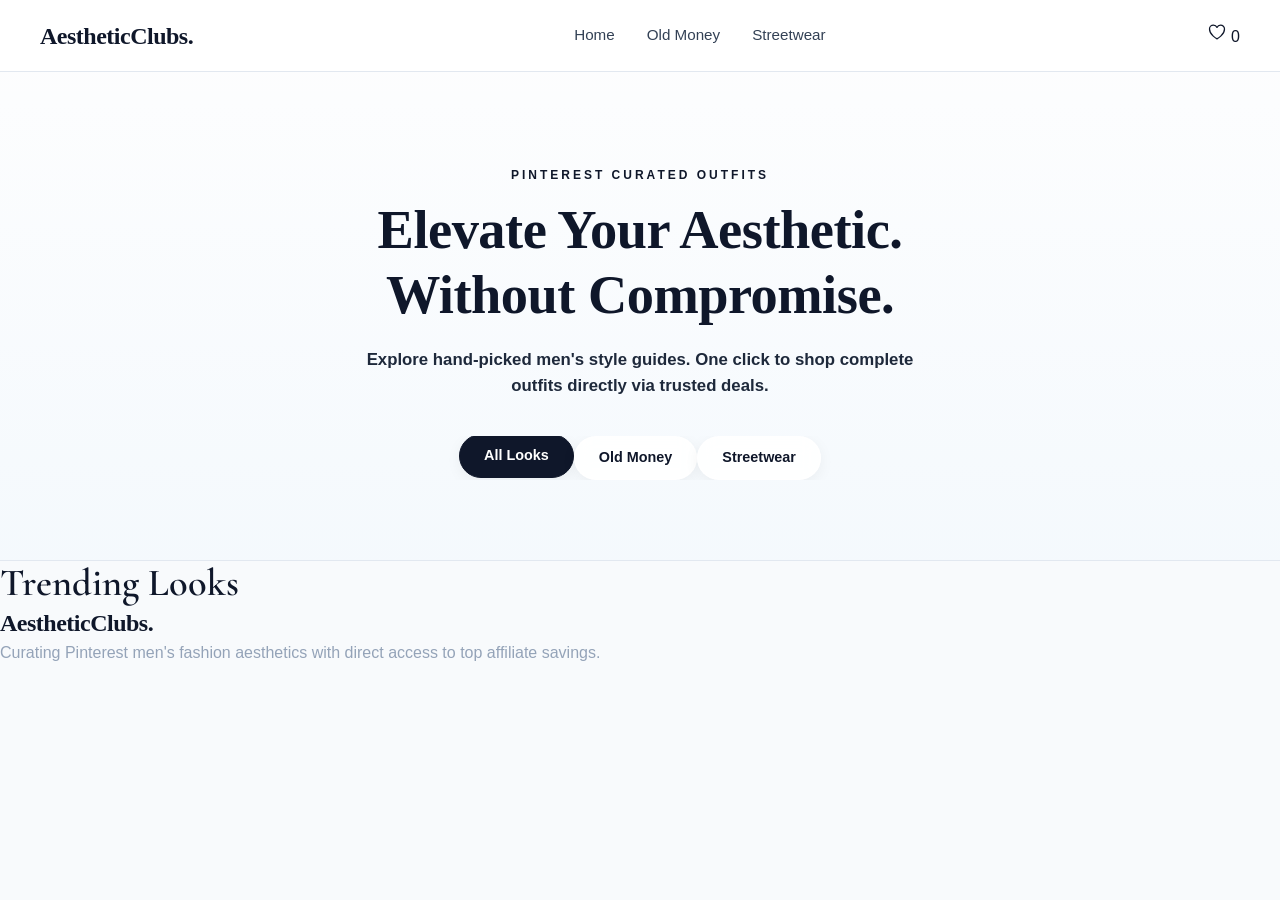
<file: index.html>
<!DOCTYPE html>
<html lang="en">
<head>
    <meta charset="UTF-8">
    <meta name="viewport" content="width=device-width, initial-scale=1.0">
    <title>AestheticClubs | Curated Men's Fashion & Shop This Look Outfits</title>
    <meta name="description" content="Discover curated men's fashion aesthetics. Shop complete outfits directly from Pinterest with EarnKaro deals.">
    
    <!-- Google Fonts -->
    <link rel="preconnect" href="https://fonts.googleapis.com">
    <link rel="preconnect" href="https://fonts.gstatic.com" crossorigin>
    <link href="https://fonts.googleapis.com/css2?family=Cormorant+Garamond:wght@500;600;700&family=Plus+Jakarta+Sans:wght@400;500;600;700&display=swap" rel="stylesheet">
    
    <!-- Stylesheets -->
    <link rel="stylesheet" href="assets/css/variables.css">
    <link rel="stylesheet" href="assets/css/reset.css">
    <link rel="stylesheet" href="assets/css/typography.css">
    <link rel="stylesheet" href="assets/css/layout.css">
    <link rel="stylesheet" href="assets/css/components.css">
</head>
<body>

    <!-- Header / Navigation Bar -->
    <header class="site-header">
        <div class="nav-container">
            <a href="index.html" class="brand-logo">AestheticClubs<span>.</span></a>
            
            <nav class="desktop-nav">
                <a href="index.html" class="nav-link active">Home</a>
                <a href="category.html?aesthetic=old-money" class="nav-link">Old Money</a>
                <a href="category.html?aesthetic=streetwear" class="nav-link">Streetwear</a>
            </nav>

            <div class="nav-actions">
                <a href="wishlist.html" class="icon-btn wishlist-btn" aria-label="Saved looks">
                    <svg width="20" height="20" fill="none" stroke="currentColor" stroke-width="1.5" viewBox="0 0 24 24"><path stroke-linecap="round" stroke-linejoin="round" d="M21 8.25c0-2.485-2.099-4.5-4.688-4.5-1.935 0-3.597 1.126-4.312 2.733-.715-1.607-2.377-2.733-4.313-2.733C5.1 3.75 3 5.765 3 8.25c0 7.22 9 12 9 12s9-4.78 9-12z"/></svg>
                    <span class="wishlist-badge" id="wishlistCount">0</span>
                </a>
            </div>
        </div>
    </header>

    <!-- Hero Section -->
    <section class="hero-section">
        <div class="hero-content">
            <span class="hero-subtitle">Pinterest Curated Outfits</span>
            <h1 class="hero-title">Elevate Your Aesthetic. <br>Without Compromise.</h1>
            <p class="hero-description">Explore hand-picked men's style guides. One click to shop complete outfits directly via trusted deals.</p>
            <div class="aesthetic-pills-bar" id="aestheticPills">
                <a href="index.html" class="pill active">All Looks</a>
                <a href="category.html?aesthetic=old-money" class="pill">Old Money</a>
                <a href="category.html?aesthetic=streetwear" class="pill">Streetwear</a>
            </div>
        </div>
    </section>

    <!-- Main Content Container / Outfit Grid -->
    <main class="main-content">
        <div class="container">
            <div class="section-header">
                <h2>Trending Looks</h2>
            </div>

            <!-- Dynamic Grid for Looks -->
            <div class="looks-grid" id="looksGrid">
                <!-- Dynamically loaded via router.js -->
            </div>
        </div>
    </main>

    <!-- Footer -->
    <footer class="site-footer">
        <div class="container footer-container">
            <div class="footer-brand">
                <span class="brand-logo">AestheticClubs<span>.</span></span>
                <p>Curating Pinterest men's fashion aesthetics with direct access to top affiliate savings.</p>
            </div>
        </div>
    </footer>

    <script type="module" src="assets/js/router.js"></script>
</body>
</html>
</file>
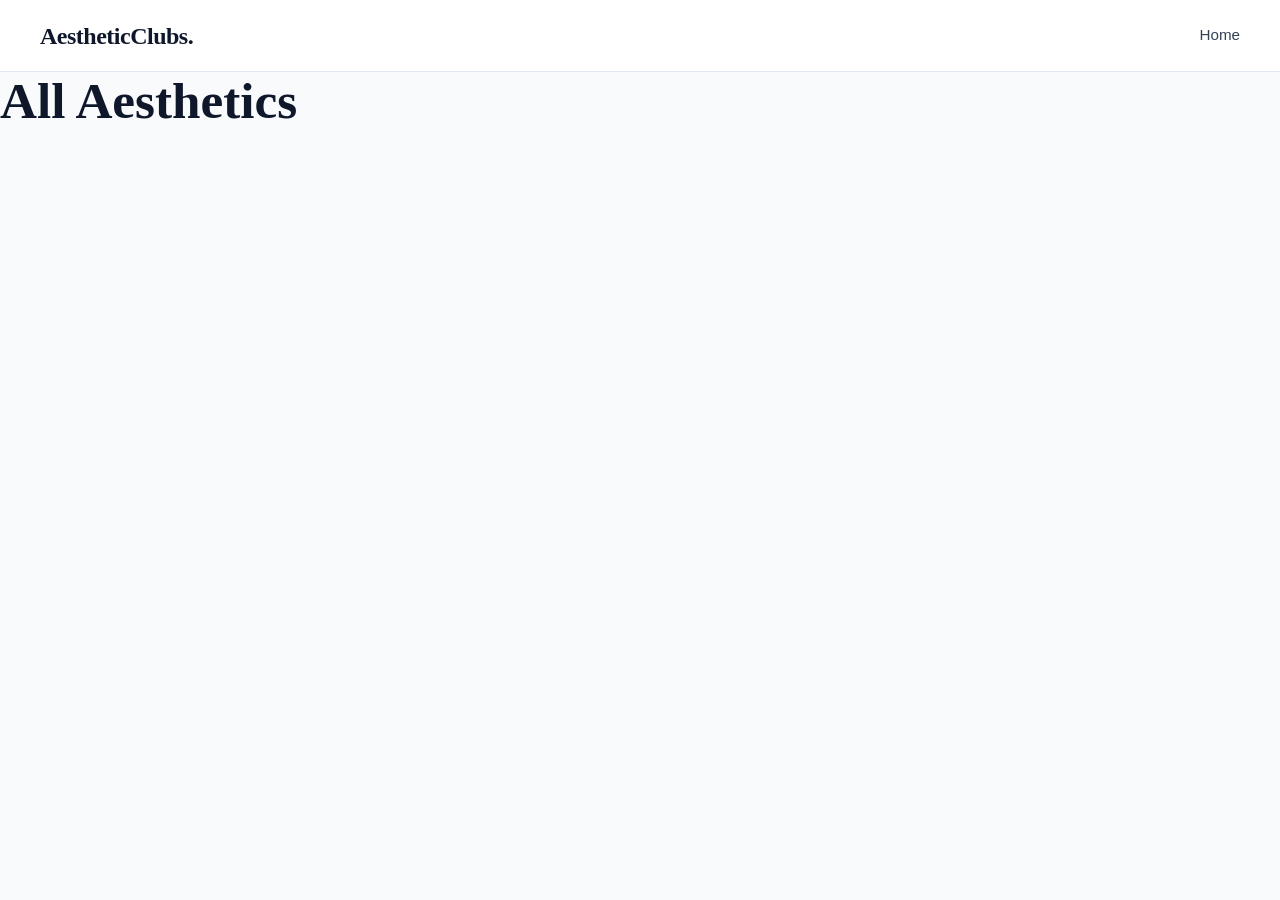
<file: category.html>
<!DOCTYPE html>
<html lang="en">
<head>
    <meta charset="UTF-8">
    <meta name="viewport" content="width=device-width, initial-scale=1.0">
    <title>Aesthetic Categories | AestheticClubs</title>
    <link rel="stylesheet" href="assets/css/variables.css">
    <link rel="stylesheet" href="assets/css/reset.css">
    <link rel="stylesheet" href="assets/css/typography.css">
    <link rel="stylesheet" href="assets/css/layout.css">
    <link rel="stylesheet" href="assets/css/components.css">
</head>
<body>
    <header class="site-header">
        <div class="nav-container">
            <a href="index.html" class="brand-logo">AestheticClubs<span>.</span></a>
            <nav class="desktop-nav">
                <a href="index.html" class="nav-link">Home</a>
            </nav>
        </div>
    </header>

    <main class="main-content">
        <div class="container">
            <h1 id="categoryTitle" style="margin-bottom: 20px;">All Aesthetics</h1>
            <div class="looks-grid" id="categoryGrid">
                <!-- Dynamic Content Loaded via router.js -->
            </div>
        </div>
    </main>

    <script type="module" src="assets/js/router.js"></script>
</body>
</html>
</file>
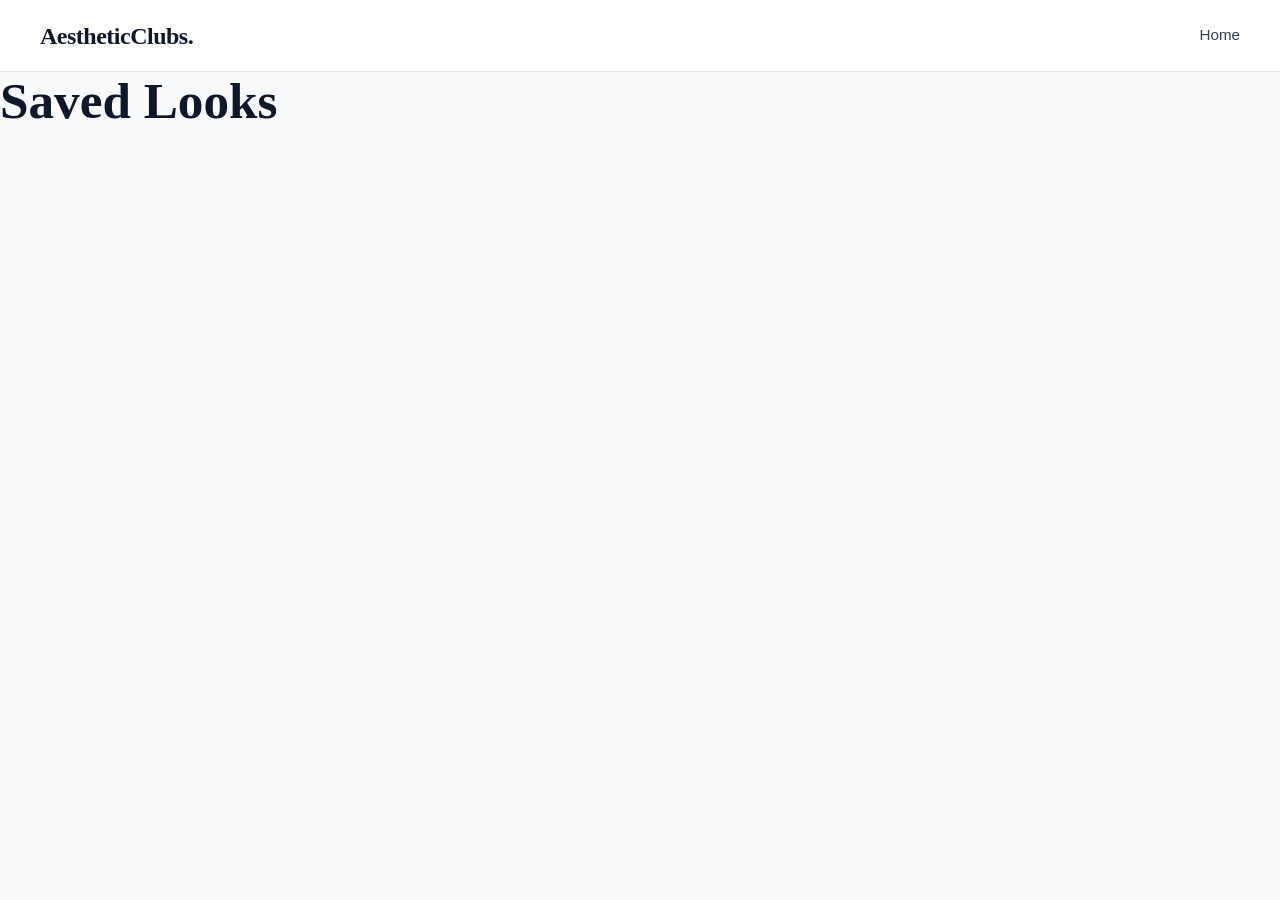
<file: wishlist.html>
<!DOCTYPE html>
<html lang="en">
<head>
    <meta charset="UTF-8">
    <meta name="viewport" content="width=device-width, initial-scale=1.0">
    <title>Saved Looks | AestheticClubs</title>
    <link rel="stylesheet" href="assets/css/variables.css">
    <link rel="stylesheet" href="assets/css/reset.css">
    <link rel="stylesheet" href="assets/css/typography.css">
    <link rel="stylesheet" href="assets/css/layout.css">
    <link rel="stylesheet" href="assets/css/components.css">
</head>
<body>
    <header class="site-header">
        <div class="nav-container">
            <a href="index.html" class="brand-logo">AestheticClubs<span>.</span></a>
            <nav class="desktop-nav">
                <a href="index.html" class="nav-link">Home</a>
            </nav>
        </div>
    </header>

    <main class="main-content">
        <div class="container">
            <h1 style="margin-bottom: 20px;">Saved Looks</h1>
            <div class="looks-grid" id="wishlistGrid">
                <!-- Dynamic Content Loaded via router.js -->
            </div>
        </div>
    </main>

    <script type="module" src="assets/js/router.js"></script>
</body>
</html>
</file>
<file: assets/css/variables.css>
:root {
    /* High-End Studio Palette */
    --bg-main: #ffffff;
    --bg-surface: #f9f9fb;
    --bg-card: #f3f4f6;
    
    /* Typography Colors */
    --text-primary: #0f172a;
    --text-secondary: #475569;
    --text-muted: #94a3b8;
    
    /* Accents & Borders */
    --accent-black: #0f172a;
    --border-light: #e2e8f0;
    --border-hover: #0f172a;
    
    /* Typography */
    --font-serif: 'Playfair Display', 'Cormorant Garamond', Georgia, serif;
    --font-sans: -apple-system, BlinkMacSystemFont, 'Inter', 'Segoe UI', sans-serif;

    /* Spacing & Layout */
    --radius-card: 8px;
    --radius-pill: 999px;
    --transition: all 0.25s cubic-bezier(0.4, 0, 0.2, 1);
}
</file>
<file: assets/css/typography.css>
h1, h2, h3, h4 {
  font-family: var(--font-serif);
  font-weight: 600;
  line-height: 1.15;
  color: var(--text-main);
}

h1 { font-size: clamp(2.2rem, 4vw, 3.5rem); }
h2 { font-size: clamp(1.8rem, 3vw, 2.5rem); }
h3 { font-size: clamp(1.2rem, 2vw, 1.6rem); }

p {
  font-family: var(--font-sans);
  color: var(--text-muted);
}
</file>
<file: assets/css/layout.css>
.container {
  width: 100%;
  max-width: 1280px;
  margin: 0 auto;
  padding: 0 var(--space-md);
}

.site-header {
  position: sticky;
  top: 0;
  z-index: 100;
  background: rgba(255, 255, 255, 0.9);
  backdrop-filter: blur(10px);
  border-bottom: 1px solid var(--border-color);
  height: 72px;
  display: flex;
  align-items: center;
}

.nav-container {
  width: 100%;
  max-width: 1280px;
  margin: 0 auto;
  padding: 0 var(--space-md);
  display: flex;
  align-items: center;
  justify-content: space-between;
}

.brand-logo {
  font-family: var(--font-serif);
  font-size: 1.6rem;
  font-weight: 700;
}

.brand-logo span {
  color: var(--accent-gold);
}

.desktop-nav {
  display: flex;
  gap: var(--space-xl);
}

.nav-link {
  font-weight: 500;
  color: var(--text-muted);
}

.nav-link:hover, .nav-link.active {
  color: var(--text-main);
}

.hero-section {
  padding: var(--space-xxl) 0 var(--space-xl);
  text-align: center;
  background-color: var(--bg-secondary);
}

.aesthetic-pills-bar {
  display: flex;
  gap: var(--space-xs);
  overflow-x: auto;
  justify-content: center;
  padding: var(--space-sm) 0;
}

.pill {
  padding: 8px 18px;
  border-radius: var(--radius-pill);
  background: var(--bg-primary);
  border: 1px solid var(--border-color);
  font-size: 0.875rem;
}

.pill.active, .pill:hover {
  background: var(--text-main);
  color: var(--text-inverse);
}

.looks-grid {
  display: grid;
  grid-template-columns: repeat(auto-fill, minmax(280px, 1fr));
  gap: var(--space-xl);
  padding: var(--space-xl) 0;
}

.site-footer {
  background: var(--bg-dark);
  color: var(--text-inverse);
  padding: var(--space-xxl) 0;
  margin-top: var(--space-xxl);
}
</file>
<file: assets/css/components.css>
/* --- Global Base --- */
body {
    background-color: #f8fafc !important;
    color: #0f172a !important;
    font-family: -apple-system, BlinkMacSystemFont, 'Inter', 'Segoe UI', sans-serif;
    margin: 0;
    padding: 0;
}

/* --- Navigation Header --- */
.site-header {
    background: rgba(255, 255, 255, 0.95) !important;
    backdrop-filter: blur(12px);
    border-bottom: 1px solid #e2e8f0;
    position: sticky;
    top: 0;
    z-index: 1000;
    padding: 16px 40px;
    display: flex !important;
    justify-content: space-between !important;
    align-items: center !important;
}

.brand-logo {
    font-family: 'Playfair Display', Georgia, serif;
    font-size: 1.5rem;
    font-weight: 700;
    color: #0f172a !important;
    text-decoration: none;
    letter-spacing: -0.5px;
}

/* Nav Link Spacing */
nav, .nav-links {
    display: flex !important;
    align-items: center !important;
    gap: 32px !important;
}

nav a, .nav-links a {
    color: #334155 !important;
    text-decoration: none !important;
    font-weight: 500;
    font-size: 0.95rem;
    transition: color 0.2s ease;
}

nav a:hover, .nav-links a:hover {
    color: #0f172a !important;
}

/* --- Coastal Beach Hero Section (No Individual Text Boxes) --- */
.hero-section {
    padding: 90px 20px 80px;
    text-align: center;
    position: relative;
    
    /* High-Res Coastal Beach Background with soft light overlay */
    background: 
        linear-gradient(180deg, rgba(255, 255, 255, 0.65) 0%, rgba(240, 248, 255, 0.45) 100%),
        url('https://images.unsplash.com/photo-1507525428034-b723cf961d3e?auto=format&fit=crop&w=1800&q=80') center/cover no-repeat fixed;
    border-bottom: 1px solid #e2e8f0;
}

/* Clean Floating Typography - Zero Dabbe */
.hero-subtitle {
    display: inline-block;
    text-transform: uppercase;
    letter-spacing: 3px;
    font-size: 0.75rem;
    color: #0f172a !important;
    font-weight: 700;
    margin-bottom: 14px;
    background: transparent !important;
    padding: 0 !important;
    border-radius: 0 !important;
    box-shadow: none !important;
    backdrop-filter: none !important;
}

.hero-title {
    font-family: 'Playfair Display', Georgia, serif;
    font-size: 3.4rem;
    font-weight: 700;
    line-height: 1.2;
    color: #0f172a !important;
    max-width: 820px;
    margin: 0 auto 18px;
    letter-spacing: -0.5px;
}

.hero-description {
    color: #1e293b !important;
    font-size: 1.05rem;
    font-weight: 600;
    max-width: 600px;
    margin: 0 auto 36px;
    line-height: 1.6;
    background: transparent !important;
    padding: 0 !important;
    border-radius: 0 !important;
    box-shadow: none !important;
    backdrop-filter: none !important;
}

/* --- Clean Filter Pills --- */
.filter-container {
    display: flex;
    justify-content: center;
    gap: 12px;
}

.pill {
    background: rgba(255, 255, 255, 0.9) !important;
    color: #0f172a !important;
    border: 1px solid rgba(255, 255, 255, 0.8) !important;
    padding: 10px 24px;
    border-radius: 999px;
    font-size: 0.9rem;
    font-weight: 600;
    cursor: pointer;
    text-decoration: none;
    box-shadow: 0 4px 15px rgba(0, 0, 0, 0.05);
    backdrop-filter: blur(8px);
    transition: all 0.25s ease;
}

.pill.active, .pill:hover {
    background: #0f172a !important;
    color: #ffffff !important;
    border-color: #0f172a !important;
    transform: translateY(-2px);
}
</file>
